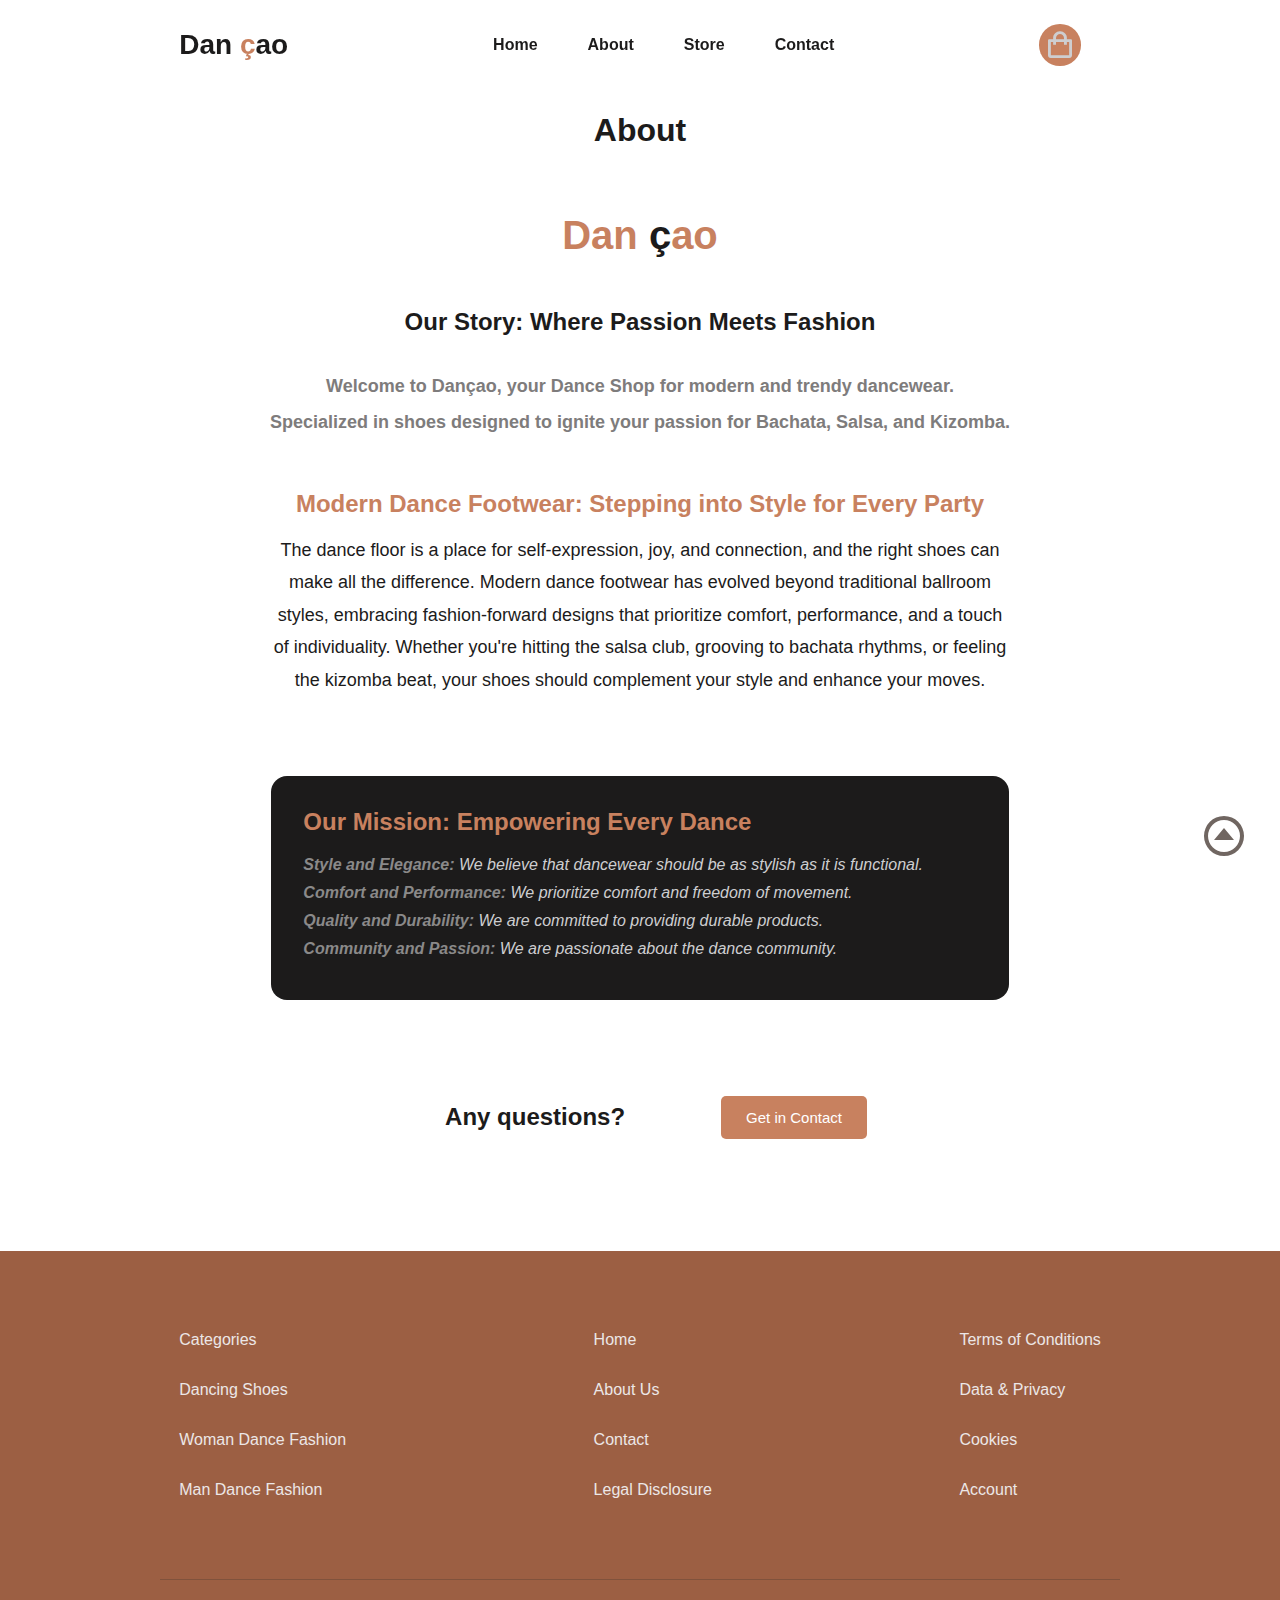
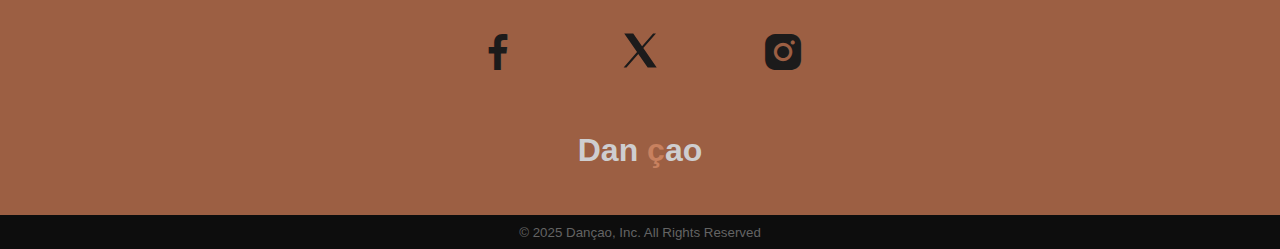
<file: about.html>
<!DOCTYPE html>
<html lang="en">
<head>
    <meta charset="UTF-8">
    <meta name="viewport" content="width=device-width, initial-scale=1.0">
    <link rel="stylesheet" href="style.css">
    <link rel="stylesheet" href="about.css">

    <!-- linked boxicons css -->
    <link rel="stylesheet" href="https://unpkg.com/boxicons@latest/css/boxicons.min.css">

    <title>About Dançao</title>
</head>

<body>
    <header>
        <a href="./index.html" class="logo">Dan <span class="logo-style">ç</span>ao</a>

        <ul class="navlist">
            <li><a href="./index.html">Home</a></li>
            <li><a href="./about.html">About</a></li>
            <li><a href="#">Store</a></li>
            <li><a href="./contact.html">Contact</a></li>
        </ul>

        <div class="header-icons">

            <a class="chart" href="#"><i class='bx bx-shopping-bag'></i></a>

            <i id="menu-icon" class='bx bx-menu'></i>
        </div>
    </header>

    <h1 id="top">About</h1>

    <main>
        <div class="ourstory" id="our-story">
            <a href="#" class="logoabout">Dan <span class="logo-style">ç</span>ao</a>
            <br>
            <h2>Our Story: Where Passion Meets Fashion</h2>

            <h4>Welcome to Dançao, your Dance Shop for modern and trendy dancewear.
            <br> 
            Specialized in shoes designed to ignite your passion for Bachata, Salsa, and Kizomba.</h4>
            <br>
            <h5>Modern Dance Footwear: Stepping into Style for Every Party</h5> 

            <p>The dance floor is a place for self-expression, joy, and connection, and the right shoes can make all the difference. Modern dance footwear has evolved beyond traditional ballroom styles, embracing fashion-forward designs that prioritize comfort, performance, and a touch of individuality. Whether you're hitting the salsa club, grooving to bachata rhythms, or feeling the kizomba beat, your shoes should complement your style and enhance your moves.</p>
        </div>
    
        <section id="our-mission">
            <h2>Our Mission: Empowering Every Dance</h2>
            <ul>
                <li><strong>Style and Elegance:</strong> We believe that dancewear should be as stylish as it is functional.</li>
                <li><strong>Comfort and Performance:</strong> We prioritize comfort and freedom of movement.</li>
                <li><strong>Quality and Durability:</strong> We are committed to providing durable products.</li>
                <li><strong>Community and Passion:</strong> We are passionate about the dance community.</li>
            </ul>
        </section>

        <div class="getintouch">
            <h2>Any questions?</h2>

            <a class="button1" href="./contact.html">Get in Contact</a>
        </div>
    </main>

    <footer>
        <div class="footer-menus">
            <ul>
                <li><a href="index.html#featured" aria-label="Click to view Categories">Categories</a></li>
                <li><a href="index.html#danceshoes" aria-label="Click to go view Dancing Shoes">Dancing Shoes</a></li>
                <li><a href="index.html#woman" aria-label="Click to view Woman Dance Fashion">Woman Dance Fashion</a></li>
                <li><a href="index.html#man" aria-label="Click to view Man Dance Fashion">Man Dance Fashion</a></li>
            </ul>

            <ul>
                <li><a href="./index.html" aria-label="Click to view home">Home</a></li>
                <li><a href="./about.html" aria-label="Click to view About Us">About Us</a></li>
                <li><a href="./contact.html" aria-label="Click to view contact page">Contact</a></li>
                <li><a href="#" aria-label="Click to view Legal Disclosure">Legal Disclosure</a></li>
            </ul>

            <ul>
                <li><a href="#" aria-label="Click to view Terms of Conditions">Terms of Conditions</a></li>
                <li><a href="#" aria-label="Click to view Data & Privacy">Data & Privacy</a></li>
                <li><a href="#" aria-label="Click to view Cookies">Cookies</a></li>
                <li><a href="#" aria-label="Click to view your Account">Account</a></li>
            </ul>
        </div>

        <div class="social">

            <div class="footersocials">
                <a href="./index.html" aria-label="Click to view facebook page"><i class='bx bxl-facebook'></i></a>
                <a href="./index.html" aria-label="Click to view twitter page"><svg xmlns="http://www.w3.org/2000/svg" x="0px" y="0px" width="45" height="45" viewBox="0 0 50 50"><path d="M 6.9199219 6 L 21.136719 26.726562 L 6.2285156 44 L 9.40625 44 L 22.544922 28.777344 L 32.986328 44 L 43 44 L 28.123047 22.3125 L 42.203125 6 L 39.027344 6 L 26.716797 20.261719 L 16.933594 6 L 6.9199219 6 z"></path>
                </svg></a>
                <a href="./index.html" aria-label="Click to view instagram page"><i class='bx bxl-instagram-alt'></i></a>
            </div>

            <a href="./index.html" class="logo">Dan <span class="logo-style">ç</span>ao</a>
        </div>
        <div class="copyright">
            <small>© 2025 Dançao, Inc. All Rights Reserved</small>
        </div>
    </footer>

    <!-- back to top button  -->
    <a id="back-to-top" href="#top" title="Back to top">
        <i class='bx bx-caret-up-circle'></i>
    </a>

    <!-- custom js link -->
    <script src="./script.js"></script>
</body>
</file>
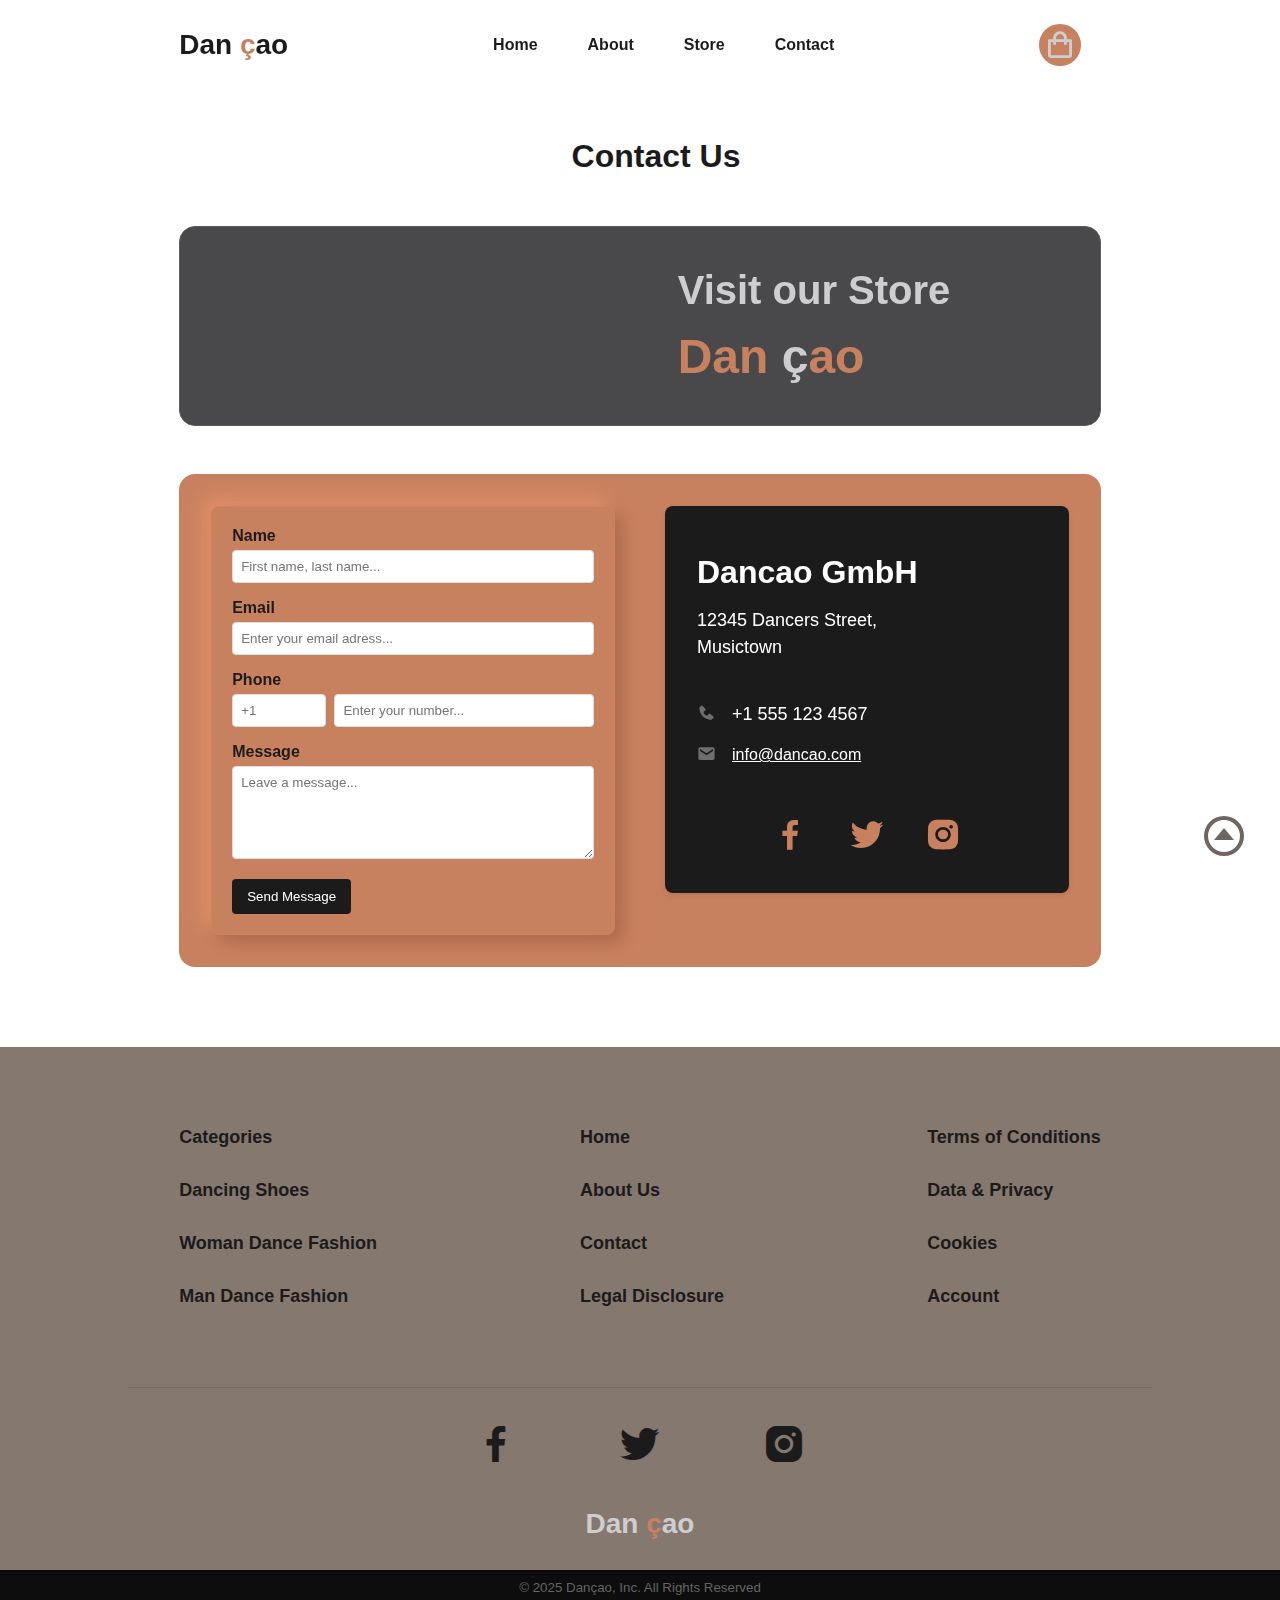
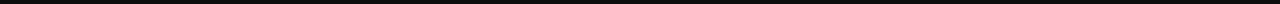
<file: contact.html>
<!DOCTYPE html>
<html lang="en">
<head>
    <meta charset="UTF-8">
    <meta name="viewport" content="width=device-width, initial-scale=1.0">
    <link rel="stylesheet" href="style.css">
    <link rel="stylesheet" href="contact.css">

    <!-- linked boxicons css -->
    <link rel="stylesheet" href="https://unpkg.com/boxicons@latest/css/boxicons.min.css">
    <title>Contact</title>
</head>
<body>
    <header>
        <a href="#" class="logo">Dan <span class="logo-style">ç</span>ao</a>

        <ul class="navlist">
            <li><a href="./index.html">Home</a></li>
            <li><a href="./about.html">About</a></li>
            <li><a href="#">Store</a></li>
            <li><a href="./contact.html">Contact</a></li>
        </ul>

        <div class="header-icons">

            <a class="chart" href="#"><i class='bx bx-shopping-bag'></i></a>

            <i id="menu-icon" class='bx bx-menu'></i>
        </div>
    </header>

    <main>
        <h2 id="top">Contact Us</h2>

        <section class="map-container">
            <iframe src="https://www.google.com/maps/embed?pb=!1m18!1m12!1m3!1d2429.589423162788!2d-73.9865809841804!3d40.75889507927164!2m3!1f0!2f0!3f0!3m2!1i1024!2i768!4f13.1!3m3!1m2!1s0x89c259a9b3117469%3A0xd1442f4c55baf0d0!2sEmpire%20State%20Building!5e0!3m2!1sen!2sus!4v1698774787224!5m2!1sen!2sus"  style="border:0;" allowfullscreen="" loading="lazy" referrerpolicy="no-referrer-when-downgrade"></iframe>

            <div class="map-info">
                <h3>Visit our Store</h3>
                <a href="#" class="logo">Dan <span class="logo-style">ç</span>ao</a>
            </div>
        </section>

        <section class="contact-wrapper">

            <div class="contact-form">

                <form id="contactForm" 
                action="#" 
                method="post">
                    <div class="input-group">
                        <label for="name">Name</label>
                        <input 
                        type="text" 
                        id="name" 
                        name="name" 
                        placeholder="First name, last name..."
                        required>
                    </div>
                    <div class="input-group">
                        <label for="email">Email</label>
                        <input 
                        type="email" 
                        id="email" 
                        name="email" 
                        placeholder="Enter your email adress..."
                        required>
                    </div>
                    <div class="input-group">
                        <label for="tel">Phone</label>
                        <div class="phone-inputs">
                            <input 
                            class="country-code"
                            type="text" id="country-code" name="country-code" 
                            pattern="\+[0-9]*" title="Please enter a valid country code" 
                            placeholder="+1" 
                            required>
                            <input 
                            type="tel" 
                            id="phone" 
                            name="phone" 
                            pattern="[0-9]*" 
                            placeholder="Enter your number..."
                            title="Please enter a valid phone number" 
                            required>
                        </div>
                    </div>
                    <div class="input-group">
                        <label for="message">Message</label>
                        <textarea 
                        id="message" name="message" 
                        rows="5" 
                        placeholder="Leave a message..."
                        required></textarea>
                    </div>
                    <button type="submit" class="submit-btn">Send Message</button>
                </form>
                <p id="confirmationMessage" class="confirmation-message" style="display: none;">Thank you! Your message has been sent.</p>

            </div>

            <div class="contact-info">

                <h3>Dancao GmbH</h3>

                <p>12345 Dancers Street,<br> Musictown</p>
                
                <div class="items">
                    <div class="info-item">
                        <a class="contacticon" href="tel:+1 555 123 4567"><i class='bx bxs-phone'></i></a>

                        <a class="phone" href="tel:+555 123 4567"> <p>+1 555 123 4567</p></a>
                        
                    </div>
                    <div class="info-item">
                        <a class="contacticon" href="mailto:info@dancao.com"><i class='bx bxs-envelope'></i></a>
                        <a class="mail" href="mailto:info@dancao.com">info@dancao.com</a>
                    </div>
                </div>
                <div class="social-links">
                    <a href="#"><i class='bx bxl-facebook'></i></a>
                    <a href="#"><i class='bx bxl-twitter'></i></a>
                    <a href="#"><i class='bx bxl-instagram-alt'></i></a>
                </div>
            </div>
        </section>

    </main>

    <footer>
        <div class="footer-menus">
            <ul>
                <li><a href="index.html#featured" aria-label="Click to view Categories">Categories</a></li>
                <li><a href="index.html#danceshoes" aria-label="Click to go view Dancing Shoes">Dancing Shoes</a></li>
                <li><a href="index.html#woman" aria-label="Click to view Woman Dance Fashion">Woman Dance Fashion</a></li>
                <li><a href="index.html#man" aria-label="Click to view Man Dance Fashion">Man Dance Fashion</a></li>
            </ul>

            <ul>
                <li><a href="./index.html" aria-label="Click to view home">Home</a></li>
                <li><a href="./about.html" aria-label="Click to view About Us">About Us</a></li>
                <li><a href="./contact.html" aria-label="Click to view contact page">Contact</a></li>
                <li><a href="#" aria-label="Click to view Legal Disclosure">Legal Disclosure</a></li>
            </ul>

            <ul>
                <li><a href="#" aria-label="Click to view Terms of Conditions">Terms of Conditions</a></li>
                <li><a href="#" aria-label="Click to view Data & Privacy">Data & Privacy</a></li>
                <li><a href="#" aria-label="Click to view Cookies">Cookies</a></li>
                <li><a href="#" aria-label="Click to view your Account">Account</a></li>
            </ul>
        </div>

        <div class="social">

            <div class="footersocials">
                <a href="./index.html" aria-label="Click to view facebook page"><i class='bx bxl-facebook'></i></a>
                <a href="./index.html" aria-label="Click to view twitter page"><i class='bx bxl-twitter'></i></a>
                <a href="./index.html" aria-label="Click to view instagram page"><i class='bx bxl-instagram-alt'></i></a>
            </div>

            <a href="./index.html" class="logo">Dan <span class="logo-style">ç</span>ao</a>
        </div>
        <div class="copyright">
            <small>© 2025 Dançao, Inc. All Rights Reserved</small>
        </div>
    </footer>

    <a id="back-to-top" href="#top" title="Back to top">
        <i class='bx bx-caret-up-circle'></i>
    </a>

    <!-- Header js -->
    <script src="./script.js"></script>

    <!--  Contact form -->

    <script src="./contact.js"></script>


    
    
</body>
</html>
</file>
<file: style.css>
* {
    box-sizing: border-box;
    margin: 0;
    padding: 0;
    list-style: none;
    text-decoration: none;
    font-family: "Open Sans", sans-serif;
    scroll-behavior: smooth;
    /* font-style: normal; */
}

:root {
    --primary-color:rgb(13, 13, 13);
    --secondary-color: #CECED0;
    --accent-color: #c8815f;
    --mywhite:rgb(242, 239, 235);
    --background-color: #ffffff;
    --textcolor:rgb(28, 27, 27);
    --big-font: 4.5rem;
    --h2-font: 3.3rem;
    --h3-font: 2rem;
    --normal-font: 1rem;
}

/* Google Font Open Sans */
@import url('https://fonts.googleapis.com/css2?family=Open+Sans:ital,wght@0,300..800;1,300..800&display=swap');

#back-to-top {
    position: fixed; 
    bottom: 2rem; 
    right: 2rem; 
    cursor: pointer;
    opacity: 0.7;
    background-color: rgba(0, 0, 0, 0); 
    transition: opacity 0.3s ease; 
    transition: color 0.3s ease;
    z-index: 1000; 
    font-size: 3rem;
    color: rgb(52, 38, 31);
    border: none;
    justify-content: center;
    align-items: center;
    &:hover {
        color: var(--background-color);
        opacity: 0.7;
    }
    &:active {
        color: #f0a37f;
        opacity: 0.8;

    }
}

html, body {
    height: 100vh;
    /* font-weight: 400; */
    background-color: var(--background-color);
    color: var(--textcolor);
    background-color: var(--background-color);

}

header {
    width: 100%;
    top: 0;
    right: 0;
    z-index: 1000;
    position: fixed;
    display: flex;
    justify-content: space-between;
    align-items: center;
    background: transparent;
    padding: 1.5rem 14%;
    transition: all .35s ease;
    .logo {
        font-size: 1.75rem;
        font-weight: 700;
        letter-spacing: 1;
        color: var(--textcolor);
        transition: color 0.35s ease;
        .logo-style {
            color: var(--accent-color);
        }
        &:hover {
            color: var(--accent-color) ;
            .logo-style {
                color: var(--textcolor);
            }
        }
    }
    .navlist {
        display: flex;
        justify-content: center;
        a {
            color: var(--textcolor);
            font-weight: 600;
            padding: .625rem 1.5625rem;
            font-size: var(--normal-font);
            transition: all .36s ease;
            &:hover {
                color: var(--accent-color);
            }
            &:active {
                color: gray;
            }
        }
    }
    .header-icons {
        display: flex;
        justify-content: center;
        align-items: center;
        i {
            font-size: 2rem;
            color: var(--secondary-color);
            background-color: var(--accent-color);
            margin-right: 1.25rem;
            transition: all .36s ease;
            border-radius: 50%;
            padding: .3rem;
            transition: all .36s ease;
            &:hover {
                color: var(--mywhite);
                background-color: var(--accent-color);
            }  
            &:active {
                color: var(--accent-color);
                background-color: var(--mywhite);
            }
        }
    }
}
/* sticky header */
header.sticky {
    background-color: #0000007e;
    padding: .875rem 14%;
    box-shadow: 0px 0px 10px rgba (0, 0, 0 / 10%);
    .logo {
        font-size: 1.75rem;
        font-weight: 700;
        letter-spacing: 1;
        color: var(--background-color);
        transition: color 0.35s ease;
        .logo-style {
            color: var(--accent-color);
            transition: color 0.35s ease;
        }
        &:hover {
            color: var(--accent-color);
            .logo-style {
                color: var(--background-color);
            }
        }
    }
    .navlist {
        display: flex;
        justify-content: center;
        a {
            color: var(--background-color);
            font-weight: 600;
            padding: .625rem 1.5625rem;
            font-size: var(--normal-font);
            transition: all .36s ease;
            &:hover {
                color: var(--accent-color);
            }
            &:active {
                color: var(--background-color);
            }
        }
    }
    .header-icons {
        display: flex;
        justify-content: center;
        align-items: center;
        i {
            font-size: 2rem;
            color: rgba(239, 235, 235, 0.887);
            margin-right: 1.25rem;
            transition: all .36s ease;
            background-color: var(--accent-color);
            &:hover {
                color: var(--accent-color);
                background-color: rgb(200, 192, 192);
            }  
            &:active {
                color: var(--accent-color);
                background-color: rgba(245, 222, 179, 0.036);
                border: 1px solid var(--secondary-color);
            }
        }
        
    }
}


main {
    display: flex;
    flex-direction: column;
    justify-content: center;
    align-items: center;
    margin: 0;
    gap: 0rem;
    box-sizing: border-box;
    section {
        padding: 1.25rem 14%;
        width: 100%;
        background-color: var(--secondary-color);
        margin: 0;
    }

    .home {
        height: 100vh;
        position: relative;
        display: flex;
        align-items: center;
        justify-content: center;
        margin: 0;
        padding: 0;
        overflow: hidden;
        .left {
            width: 50%;
            height: 100%;
            background-color: var( --secondary-color);
            justify-items: center;
            align-content: center;
            .home-text {
                text-align: left;
                margin: 0;
                padding: 0;
                width: 70%;
                h1 {
                    font-size: 5vw;
                    font-weight: 800;
                    line-height: 1.2;
                    letter-spacing: .6rem;
                    margin-bottom: 1.4rem;
                    color: var(--textcolor);
                    span {
                        font-size: 1.5em;
                        
                    }
                }
                p {
                    font-size: var(--normal-font);
                    font-weight: 500;
                    margin-bottom: 3rem;
                    letter-spacing: .2rem;
                }
                .btn {
                    display: inline-block;
                    padding: .8125rem 1.5625rem;
                    background: var(--accent-color);
                    color: var(--background-color);
                    font-size: .9375em;
                    border-radius: .3125rem;
                    transition: all .36s ease;
                    &:hover {
                        background-color: #e0926d;
                        transform: translateY(-0.3125rem);
                    }
                    &:active {
                        background-color: var(--textcolor);
                        color: var(--accent-color);
                    }
    
                }
            }
        }
        .right {
            width: 50%;
            height: 100%;
            background-size: cover;
            background-position: center;
            img {
                width: 100%;
                height: 100%;
                object-fit: cover;
            }
        }
    }

    .featured-cat {
        display: flex;
        flex-direction: column;
        justify-content: center;
        width: 100%;
        background-color:var(--accent-color);
        padding-top: 2rem ;
        padding-bottom: 3rem;
        height: auto;
        h2 {
            text-align: center;
            font-size: var(--h3-font);
            color: var(--background-color);
            margin: 1rem 0;
        }
        .categories {
            display: flex;
            justify-content: center;
            align-items: center;
            gap: 4rem;
            flex-wrap: wrap;
            margin-top: 3rem;
            width: 100%;
            .cat-box {
                position: relative;
                border-radius: 1rem;
                max-width: 21.875rem;
                background-size: cover;
                background-position: center;
                justify-content: center;
                align-items: center;
                text-align: center;
                overflow: hidden;
                transition: 0.35s ease;
                .boxlink {
                    width: 100%;
                    height: 100%;
                    display: flex;
                    flex-direction: column;
                    justify-content: center;
                    align-items: center;
                    color: var(--textcolor);
                    transition: all .35s ease-in-out, all.35s ease;
                    overflow: hidden;
                    img {
                        width: 100%;
                        max-width: 12.5rem;
                        height: 12.5rem;
                        max-height: 300px;
                        object-fit: cover;
                        border-radius: 1rem;
                        transition: border-radius .35s ease;
                    }
                    h5 {
                        position: absolute;
                        bottom: 3em;
                        left: 1.3rem;
                        font-size: 1.2em;
                        letter-spacing: .125rem;
                        margin-bottom: 1rem;
                        background-color: rgba(247, 242, 242, 0.731);
                        margin: 0;
                        width: 100%;
                        padding: 0.5rem;
                        transition: opacity 0.35s ease, color .35s ease;
                        border-radius: .5rem;
                    }
                }

                
            }
             /* added Hover Effect to view content */

            .cat-box:hover {
                transform: scale(1.125) translateY(-0.3125rem);
                cursor: pointer;
                animation-play-state: paused;
                img {
                    border-top-left-radius: 1rem;
                    border-top-right-radius: 1rem;
                    border-bottom-left-radius: 0;
                    border-bottom-right-radius: 0;
                }
                h5 {
                    color: var(--accent-color);
                }
                
            }
        }
    }

    .new-arrivals {
        display: flex;
        flex-direction: column;
        justify-content: center;
        align-items: center;
        background-color: var(--secondary-color);
        padding-top: 2rem;
        height: auto;
        align-items: center;
        gap: 1.5rem;
        h2 {
            font-size: var(--h3-font);
            color: var(--background-color);
            margin: 1rem 0;
        }
        .arrivals-content {
            overflow: hidden;
            width: 70vw;
            height: 50vh;
            display: flex;
            justify-content: center;
            align-items: top;
            .new-card {
                margin-right: 1rem;
                border: .5px solid rgb(214, 214, 214);
                width: 12.5rem;
                border-radius: 1rem;
                display: flex;
                gap: 1rem;
                height: 21.875rem;
                flex-direction: column;
                justify-content: center;
                align-items: flex-start;
                padding: 1rem 1rem;
                transition: all .35s ease-in-out;
                background-color: var(--background-color);
                &:hover {
                    transform: scale(1.1);
                    cursor: pointer;
                }
    
                .product-pic {
                    width: 100%;
                    background-position: center;
                    background-size: cover;
                    border-radius: 0.5rem;
                    transition: all .45 ease-in-out;
                    border: .5px solid rgb(214, 214, 214);
                    &:hover {
                        cursor: pointer;
                    }
                }
    
                h5 {
                    font-size: .9em;
                    color: var(--textcolor);
                    padding: 0 1rem;
                }
                .chart-line {
                    width: 100%;
                    display: flex;
                    justify-content: space-between;
                    align-items: center;
                    padding: 0 1rem;
                    small {
                        color: rgb(138, 138, 138);
                    }
                    a i {
                        color: var(--accent-color);
                        border: 1px solid var(--secondary-color);
                        border-radius: 50%;
                        font-size: 1.1rem;
                        padding: .3rem;
                        justify-content: center;
                        align-items: center;
                        align-self: center;
                        transition: all .35s ease;
                        &:hover {
                            color: var(--accent-color);
                            border: 1px solid var(--textcolor);
                        }
                        &:active {
                            background-color: var(--accent-color);
                            color: var(--background-color);
                            border: none;
                        }
                        
                    }
                }
                .calltoaction {
                    width: 100%;
                    display: flex;
                    align-items: center;
                    justify-content: space-between;
                    padding: 0 1rem;
                    p {
                        color: rgb(93, 92, 92);
                        font-weight: bold;
                    }
                    button {
                        background-color: var(--accent-color);
                        padding: .3rem .4rem;
                        border-radius: .3rem;
                        border: none;
                        font-weight: bold;
                        color: var(--background-color);
                        transition: all .35s ease;
                        &:hover {
                            background-color:#dd926f;
                            cursor: pointer;
                            color: var(--background-color);
                        }
                        &:active {
                            background-color: var(--textcolor);
                            color: var(--background-color);
                        }
                    }
                }
                    
            }

        }
            .new-card1 {
                height: 17.1875rem;
                border: .5px solid rgb(197, 197, 197);
                padding: 1rem 1rem;
                transition: all .35s ease-in-out;
                background-color: #ffffff64;
                width: 12.5rem;
                border-radius: 1rem;
                display: flex;
                gap: 1.5rem;
                flex-direction: column;
                justify-content: center;
                align-items: center;
                text-align: center;
                padding: 1rem 1rem;
                align-self: center;
                h3 {
                    color: var(--accent-color);
                    margin: 0;
                }
                .links {
                    margin-top: 1rem;
                    a {
                        color: var(--textcolor);
                        font-size: .9rem;
                        text-decoration: underline;
                        transition: all .35s ease;
                        &:hover {
                            text-decoration: none;
                        }
                        &:active {
                            text-decoration: underline;
                            text-decoration-color: var(--accent-color);
                        }
                    }
                }
                .all {
                    padding: .3rem .4rem;
                    border-radius: .3rem;
                    border: none;
                    font-weight: bold;
                    color: var(--background-color);
                    transition: all .35s ease;
                    background-color: var(--textcolor);
                    &:hover {
                        color: var(--background-color);
                        background-color: var(--accent-color);
                        cursor: pointer;
                    }
                    &:active {
                        color: var(--accent-color);
                        background-color: var(--textcolor);
                        border: none;
                    }
                }

            }
            
        }
    }

    /* Slider animation */
    .arrivals-content .slider {
        animation: slide 60s linear infinite;
        display: flex;
        width: calc(13.5rem * 7 + 5rem);
        transition: transform 0.5s ease-in-out;
    }

    @keyframes slide {
        0% {
            transform: translateX(0);
        }
        100% {
            transform: translateX(calc(-13.5rem * 7 - 5rem));
        }
    }

    .arrivals-content:hover .slider { 
        animation-play-state: paused;
    }

    .man, .woman {
        background-position: center;
        background-size: cover;
        position: relative;
        height: 100vh;
        justify-content: center;
        text-align: center;
        &::before {
            content: '';
            position: absolute;
            top: 0;
            left: 0;
            width: 100%;
            height: 100%;
            background: rgba(0, 0, 0, 0.5); 
            transition: all 0.35s ease;
            z-index: 1;
        }
        &:hover::before {
            background: rgba(0, 0, 0, 0.59); 
        }
        h2 {
            text-align: center;
            font-size: var(--h3-font);
            color: var(--secondary-color);
            z-index: 2;
            position: relative;
            margin: 3rem 0;
        }
    }

    .woman {
        background-image: url(./images/Bild\ 25.01.25\ um\ 21.55.jpeg);
        width: 100%;
        height: auto;
        min-height: 100vh;
        justify-content: center;
        align-items: center;
        padding: 2rem 14%;
        .section-content {
            display: flex;
            flex-wrap: wrap;
            justify-content: center;
            align-items: flex-start;
            gap: 2rem;
            width: 100%;
            height: 100%;
            position: relative;
            z-index: 2;
            padding-top: 1rem;
            margin: 2rem 0;
            .men-cards {
                position: relative;
                background-color: rgba(254, 190, 144, 0.375);
                width: auto;
                height: fit-content;
                border-radius: .5rem;
                display: flex;
                gap: 1rem;
                flex-direction: column;
                justify-content: center;
                align-items: center;
                padding: 1rem;
                margin-bottom: 1rem;
                transition: all .35s ease;
                &:hover {
                    transform: translateY(-2px); 
                }
                .productcard-men {
                    background-color: var(--textcolor);
                    width: 100%;
                    border-radius: .5rem;
                    display: flex;
                    flex-direction: column;
                    justify-content: center;
                    align-items: flex-start;
                    gap: .1rem;
                    border: 1px var(--textcolor);
                    overflow: hidden;
                    color: var(--background-color);
                    padding: .75rem;
                    transition: transform 0.2s ease-in-out, box-shadow 0.2s ease-in-out;
                    &:hover {
                        background-color: rgb(30, 30, 30);
                        transform: scale(1.05); 
                        box-shadow: 0 6px 12px rgba(187, 141, 107, 0.561);
                    }
                    img {
                        max-width: 12.5rem;
                        width: 100%;
                        background-position: center;
                        background-size: cover;
                        border-radius: 0.5rem;
                        transition: all .35 ease-in-out;
                        &:hover {
                            cursor: pointer;
                        }
                    }
                    h5 {
                        font-size: .9em;
                        color: var(--secondary-color);
                        margin-top: 1rem;
                    }
                    .chart-line {
                        width: 100%;
                        display: flex;
                        justify-content: space-between;
                        align-items: center;
                        padding: 0 .5rem;
                        margin-bottom: .8rem;
                        small {
                            color: rgb(86, 86, 86);
                        }
                        a i {
                            color: var(--accent-color);
                            border: 1px solid var(--secondary-color);
                            border-radius: 50%;
                            font-size: 1.1rem;
                            padding: .3rem;
                            justify-content: center;
                            align-items: center;
                            align-self: center;
                            &:hover {
                                color: var(--background-color);
                                border: 1px solid var(--accent-color);
                            }
                            &:active {
                                background-color: var(--secondary-color);
                                color: var(--accent-color);
                                border: none;
                            }
                            
                        }
                    }
                    .calltoaction {
                        width: 100%;
                        display: flex;
                        align-items: center;
                        justify-content: right;
                        gap: 1.5rem;
                        p {
                            color: rgb(164, 162, 162);
                        }
                        button {
                            background-color: var(--accent-color);
                            padding: .3rem .4rem;
                            border-radius: .3rem;
                            border: none;
                            font-weight: bold;
                            color: var(--secondary-color);
                            &:hover {
                                background-color:#f0a37f;
                                cursor: pointer;
                                color: var(--background-color);
                            }
                            &:active {
                                background-color: var(--background-color);
                                color: var(--accent-color);
                            }
                        }
                    }
                }
            }
        }
    }

    .man {
        background-image: url(https://ermesdance.com/cdn/shop/files/Marco_Banner.png?v=1706174134&width=1600);
        width: 100%;
        height: auto;
        min-height: 100vh;
        justify-content: center;
        align-items: center;
        padding: 2rem 14%;
        .section-content {
            display: flex;
            flex-wrap: wrap;
            justify-content: space-between;
            align-items: flex-start;
            gap: 1rem;
            width: 100%;
            height: 100%;
            position: relative;
            z-index: 2;
            padding-top: 1rem;
            margin: 2rem 0;
            .men-cards {
                position: relative;
                background-color: rgba(254, 190, 144, 0.561);
                width: fit-content;
                height: 80%;
                border-radius: 1rem;
                display: flex;
                gap: 2rem;
                flex-direction: column;
                justify-content: center;
                align-items: center;
                padding: 2rem 1rem;
                margin-bottom: 4.5rem;
                transition: all .35s ease;
                &:hover {
                    transform: translateY(-2px); 
                }
                .productcard-men {
                    background-color: var(--textcolor);
                    width: 90%;
                    border-radius: .5rem;
                    display: flex;
                    flex-direction: column;
                    justify-content: center;
                    align-items: flex-start;
                    gap: .9rem;
                    border: 1px var(--textcolor);
                    overflow: hidden;
                    color: var(--background-color);
                    padding: .75rem;
                    transition: transform 0.2s ease-in-out, box-shadow 0.2s ease-in-out;
                    &:hover {
                        background-color: rgb(30, 30, 30);
                        box-shadow: 0 6px 12px rgba(187, 141, 107, 0.561);
                        transform: scale(1.1);
                    }
                    img {
                        max-width: 16.1875rem;
                        width: 100%;
                        background-position: center;
                        background-size: cover;
                        border-radius: 0.5rem;
                        transition: all .35 ease-in-out;
                        &:hover {
                            transform: scale(1.1);
                            cursor: pointer;
                        }
                    }
                    h5 {
                        font-size: .9em;
                        color: var(--secondary-color);
                        padding: 0 1rem;
                    }
                    .chart-line {
                        width: 100%;
                        display: flex;
                        justify-content: space-between;
                        align-items: center;
                        padding: 0 1rem;
                        small {
                            color: rgb(86, 86, 86);
                        }
                        a i {
                            color: var(--accent-color);
                            border: 1px solid var(--secondary-color);
                            border-radius: 50%;
                            font-size: 1.1rem;
                            padding: .3rem;
                            justify-content: center;
                            align-items: center;
                            align-self: center;
                            &:hover {
                                color: var(--background-color);
                                border: 1px solid var(--accent-color);
                            }
                            &:active {
                                background-color: var(--secondary-color);
                                color: var(--accent-color);
                                border: none;
                            }
                            
                        }
                    }
                    .calltoaction {
                        width: 100%;
                        display: flex;
                        align-items: center;
                        justify-content: space-between;
                        padding: 0 1rem;
                        p {
                            color: rgb(164, 162, 162);
                        }
                        button {
                            background-color: var(--accent-color);
                            padding: .3rem .4rem;
                            border-radius: .3rem;
                            border: none;
                            font-weight: bold;
                            color: var(--secondary-color);
                            &:hover {
                                background-color:#f0a37f;
                                cursor: pointer;
                                color: var(--background-color);
                            }
                            &:active {
                                background-color: var(--background-color);
                                color: var(--accent-color);
                            }
                        }
                    }
                }

            }
        }
    }

    .danceshoes {
        justify-content: center;
        align-items: center;
        width: 100%;
        padding: 4rem 14%;
        background-color: var(--background-color);
        .center-text {
            text-align: center;
            h2 {
                font-size: var(--h3-font);
                color: var(--textcolor);
            }
        }
        .danceshoes-content {
            display: grid;
            grid-template-columns: repeat(auto-fit, minmax(9.375rem, 1fr));
            gap: 2rem;
            align-items: center;
            width: 100%;
            justify-items: center;
            margin-top: 4rem;
            height: auto;
            .row {
                position: relative;
                transition: all .35s ease;
                border-radius: 1rem;
                overflow: hidden;
                width: 100%;
                max-width: 18.75rem;
                max-height: 18.75rem;
                background-size: cover;
                background-position: center;
                object-fit: cover;
                &:hover {
                    transform: scale(0.9) translateY(-0.3125rem);
                    cursor: pointer;
                }
                img {
                width: 100%;
                max-width: 21.875rem;
                height: auto;
                }
                .fea-text {
                    position: absolute;
                    top: 2.5rem;
                    left: 3.125rem;
                    h5 {
                        font-size: 1.6em;
                        letter-spacing: .125rem;
                        margin-bottom: 1rem;
                    }
                    p {
                        color: #555;
                        font-size: .9375em;
                        font-weight: bold;
                    }
                }
                
                .arrow {
                    position: absolute;
                    bottom: 2.5rem;
                    left: 3.125rem;
                    justify-content: center;
                    align-items: center;
                    i {
                        height: 2.1875rem;
                        width: 2.1875rem;
                        padding: .25rem;
                        background: rgba(0, 0, 0, 0.761);
                        border-radius: 50%;
                        font-size: 1.25rem;
                        color: var(--background-color);
                        justify-content: center;
                        align-items: center;
                        display: inline;
                        transition: all .35s ease;
                    }
                }
            }
            .row:hover i {
                background-color: var(--accent-color);
            }
        }
    }

    .partners {
        text-align: center;
        padding: 3.125rem 0;
        h2 {
            margin-bottom: 1rem;
            font-size: var(--h3-font);
            color: var(--background-color);
        }
        .partner-logos {
            display: flex;
            justify-content: center;
            flex-wrap: wrap;
            margin-top: 2.5rem;
            gap: 3rem;
            a img {
                max-width: 15.625rem;
                margin: 1rem;
                border-radius: .25rem;
                transition: all .35s ease;
                &:hover {
                    cursor: pointer;
                }
            }
        }
    }

footer {
    width: 100%;
    height: auto;
    background-color: #9c5f43;
    display: flex;
    flex-direction: column;
    justify-content: center;
    align-items: center;
    position: relative;
    color: var(--secondary-color);
    .footer-menus {
        margin: 2rem 0;
        display: flex;
        justify-content: space-between;
        align-items: center;
        gap: 3rem;
        padding: 3rem 14%;
        width: 100%;
        flex-wrap: wrap;
        ul {
            display: flex;
            flex-direction: column;
            gap: 2rem;
            li a {
                font-size: 1rem;
                font-weight: 500;
                transition: color 0.35s ease;
                color: var(--mywhite);
                transition: all .35s ease;
                &:hover {
                    text-decoration: underline;
                }
                &:active {
                    color: rgb(36, 36, 36);
                    text-decoration: none;
                }

            }
        }
    }
    .social {
        display: flex;
        flex-direction: column;
        justify-content: center;
        align-items: center;
        width: 75%;
        border-top: 1px solid rgba(56, 49, 44, 0.271);
        height: fit-content;
        margin-bottom: 4rem;
        gap: 3rem;
        .footersocials {
            display: flex;
            justify-content: center;
            align-items: center;
            gap: 6rem;
            font-size: 3em;
            transition: all .35s ease;
            padding-top: 3rem;
            width: fit-content;
            a {
                i, svg {
                    color: var(--textcolor);
                    transition: all .35s ease;
                    fill: var(--textcolor);
                    margin: 0;
                    &:hover {
                    color: var(--accent-color);
                    fill: var(--accent-color);
                    }
                    &:active {
                        color: var(--secondary-color);
                    }
                }

            }
        }
        .logo {
            font-size: 2em;
            font-weight: 700;
            letter-spacing: 1;
            color: var(--secondary-color);
            margin-bottom: 1rem;
            .logo-style {
                color: var(--accent-color);
            }
        }

    }
    .copyright {
        width: 100%;
        height: auto;
        background-color: var(--primary-color);
        position: absolute;
        bottom: 0;
        color: rgb(100, 100, 100);
        text-align: center;
        padding: .5rem;
    }
}


#menu-icon {
    color: var(--background-color);
    font-size: 2em;
    display: none;
    cursor: pointer;
    background-color: rgba(0, 0, 0, 0);
    transition: all .35s ease;
    &:hover {
        color: var(--secondary-color);
        border: 1px solid var(--accent-color);
    }
    &:active {
        color: var(--background-color);
    }
}

@media screen and (min-width: 768px) and (max-width: 1023px) {
    header {
        padding: .4375rem 4%;
        transition: .2s;
    }
    header.sticky {
        padding: .875rem 4%;
        transition: .2s;
    }
    section{
        padding: 5rem 4%;
        transition: .1s;
    }

    footer {
        .footer-menus {
            ul li {
                a {
                    font-size: 1.5vw;
                }
            }
        }
    }
}

@media screen and (max-width: 670px) {
    header {
        padding: 1rem 1vw; 
        .logo {
            margin-left: 3rem;
            transition: all .45s ease;
        }
        .bx.bx-shopping-bag {
            border: 1px solid var(--secondary-color);
            font-size: 1.5rem;
            padding: .5rem;
            &:hover {
                color: var(--textcolor);
                background-color: var(--secondary-color);
            }
        }
        .navlist {
            position: absolute;
            top: 100%;
            left: -100%;
            width: 17.5rem; 
            height: 100vh;  
            background-color: var(--secondary-color);
            display: flex;
            flex-direction: column;
            align-items: center;
            padding: 9.375rem 1.875rem;
            transition: all .45s ease;
            color: var(--textcolor);
            a {
                display: block;
                margin: 1.2rem 0;
            }
        }
        .navlist-open {
            left: 0;
            a {
                display: block;
                margin: 1.2rem 0;
            }
        }
        .bx.bx-shopping-bag {
            background-color: var(--secondary-color);
            color: var(--accent-color);
        }
    }
    
    header.sticky {
        padding: 1rem 1%; 
        .bx.bx-shopping-bag {
            color: var(--accent-color);
            background-color: #55555500;
            border: 1px solid var(--secondary-color);
            font-size: 1.5rem;
            padding: .5rem;
            &:hover {
                background-color: var(--secondary-color);
            }
        }
        .navlist {
            a {
                display: block;
                margin: 1.2rem 0;
                color: var(--textcolor);
            }
        }
        .navlist-open {
            left: 0;
        }

    }

    .left {
        width: 70%;
        .heroarrivals {
            font-size: .125em;
            
        }
        .btn {
            padding: 0;
        }
    }
    .right {
        width: 30%;
    }
    


    #menu-icon {
        display: block;

    }

    .new-arrivals {
        padding-bottom: 2rem;
        .new-card {
            width: 6.25rem;
            padding: .5rem;
        }
    }

    .man, .woman {
        justify-content: center;
        align-items: center;
        .section-content {
            display: flex;
            justify-content: center;
            align-items: center;
        }
    }

    #woman {
        padding: 0;
        .section-content {
            padding: 0;
            justify-content: center;
            gap: 1rem;
            .men-cards {
                width: 12.5rem;
                .productcard-men {
                    justify-content: center;
                    text-align: left;
                    &:hover {
                        cursor: pointer;
                    }
                    img {
                        max-width: auto;
                        justify-self: center;
                    }
                    h5 {
                        width: 100%;
                        padding: 0;
                    }
                    .chart-line {
                        width: 100%;
                        padding: 0;
                        
                    }
                    .calltoaction {
                        width: 100%;
                        padding: 0;
                        button {
                            font-size: .7em;
                        }
                    }
    
                }
            }
        }

        
    }
    .partners {
        text-align: center;
        padding-top: 2.5rem;
        padding-bottom: 0;
        h2 {
            margin-bottom: 0;
            font-size: var(--h3-font);
            color: var(--background-color);
        }
        .partner-logos {
            display: flex;
            justify-content: center;
            flex-wrap: wrap;
            margin: 1.5rem 0;
            gap: .5rem;
            a img {
                max-width: 7.8125rem;
                margin: .5rem;
                border-radius: .25rem;
                transition: all .35s ease;
                &:hover {
                    cursor: pointer;
                }
            }
        }
    }

    footer {
        .footer-menus {
            display: flex;
            height: 50%;
            align-items: center;
            transition: all .45s ease;
            padding: 3em;
            ul li {
                a {
                    display: block;
                    text-align: center;
                    font-size: 2.3vw;
                }
                
            }
            
    
        }
        .social {
            font-size: .8rem;
        }
    }
}
</file>
<file: about.css>
* {
    box-sizing: border-box;
    margin: 0;
    padding: 0;
    list-style: none;
    text-decoration: none;
    font-family: "Open Sans", sans-serif;
    scroll-behavior: smooth;
    /* font-style: normal; */
}

:root {
    --primary-color:rgb(13, 13, 13);
    --secondary-color: #CECED0;
    --accent-color: #c8815f;
    --mywhite:rgb(236, 231, 231);
    --background-color: #ffffff;
    --textcolor:rgb(28, 27, 27);
    --big-font: 4.5rem;
    --h2-font: 3.3rem;
    --h3-font: 2rem;
    --normal-font: 1rem;
}

/* Google Font Open Sans */
@import url('https://fonts.googleapis.com/css2?family=Open+Sans:ital,wght@0,300..800;1,300..800&display=swap');

h1 {
    margin-top: 7rem;
    margin-bottom: 2rem;
    text-align: center;
    font-size: 2em;

}

p {
    line-height: 1.8;
    font-size: 1.125em;

}

main {
    display: flex;
    padding:  2rem 14%;
    flex-direction: column;
    justify-content: center;
    align-items: center;
    box-sizing: border-box;
    gap: 4rem;
    margin-bottom: 3rem;
    .ourstory {
        width: 100%;
        display: flex;
        flex-direction: column;
        justify-content: center;
        align-items: center;
        gap: 1rem;
        h2 {
            font-weight: 700;
            margin: 0;
        }
        h4 {
            text-align: center;
            line-height: 2;
            color: rgb(126, 124, 124);
            font-size: 1.125em;
            margin-top: 1rem;
        }
        .logoabout {
            font-size: 2.5em;
            font-weight: 700;
            letter-spacing: 1;
            color: var(--accent-color);
            width: 100%;
            text-align: center;
            display: block;
            .logo-style {
                color: var(--textcolor);
            }
        }
        h5 {
            font-weight: 700;
            text-align: center;
            width: 80%;
            margin: 0;
            color: var(--accent-color);
            font-size: 1.5em;
        }
        p {
            width: 80%;
            text-align: center;
        }
    }
    section {
        width: 80%;
        border-radius: 1rem;
        background-color: var(--textcolor);
        color: var(--secondary-color);
        margin-top: 1rem;
        padding: 2rem;
        text-align: left;
        justify-content: center;
        align-items: center;
        h2 {
            font-weight: 700;
            margin-bottom: 1.25rem;
            color: var(--accent-color); 
            width: 100%;
        }
        ul {
            padding: 0;
            width: 100%;
            li {
                margin-bottom: 10px;
                font-style: oblique;
                strong{
                    font-weight: 700;
                    color: rgb(138, 137, 137);
                }
            }
        }
    }

    .getintouch {
        display: flex;
        justify-content: center;
        align-items: right;
        gap: 6rem;
        margin: 2rem 0;
        width: 70%;
        margin-left: 2rem;
        h2 {
            align-self: center;
        }
        .button1 {
            display: inline-block;
            padding: .8125rem 1.5625rem;
            background: var(--accent-color);
            color: var(--background-color);
            font-size: .9375em;
            border-radius: .3125rem;
            border: none;
            transition: all .36s ease;
            &:hover {
                background-color: #e0926d;
                transform: translateY(-0.3125rem);
                cursor: pointer;
            }
            &:active {
                background-color: var(--secondary-color);
                color: var(--accent-color);
                border: 1px solid var(--accent-color);
                font-weight: bold;
            }
        }
    }

}


@media (max-width: 670px) {
    header {
        padding: 1rem 5%; 
        .navlist {
            position: absolute;
            top: 100%;
            left: -100%;
            width: 17.5rem; 
            height: 100vh;  
            background-color: var(--secondary-color);
            display: flex;
            flex-direction: column;
            align-items: center;
            padding: 9.375rem 1.875rem;
            transition: all .45s ease;
            color: var(--textcolor);
            a {
                display: block;
                margin: 1.2rem 0;
            }
        }
        .navlist-open {
            left: 0;
        }
        .bx.bx-shopping-bag {
            background-color: var(--accent-color);
            color: var(--background-color);
            border: none;
            &:hover {
                background-color: rgba(0, 0, 0, 0);
                color: var(--accent-color);
                border: 1px solid var(--textcolor);
            }
            &:active {
                background-color: var(--accent-color);
                color: var(--background-color);
            }
        }
    }
    
    header.sticky {
        padding: 1rem 5%; 
        .bx.bx-shopping-bag {
            color: var(--accent-color);
            background-color: #55555500;
            border: 1px solid var(--secondary-color);
            &:hover {
                background-color: var(--secondary-color);
            }
        }

    }

    #menu-icon {
        display: block;
        color: var(--textcolor);
        font-size: 2rem;
        &:hover {
            border-radius: 1px solid var(--accent-color);
            border-radius: 50%;
            color: var(--accent-color);
        }
        &:active {
            color: var(--textcolor);
        }
    }

    footer {
        .footer-menus {
            display: flex;
            height: 50%;
            align-items: center;
            transition: all .45s ease;
            padding: 3em;
            ul li {
                a {
                    display: block;
                    text-align: center;
                    font-size: 2.3vw;
                }
                
            }
            
    
        }
        .social {
            font-size: .8rem;
        }
    }
    main {
        text-align: center;
    }
}
</file>
<file: contact.css>
* {
    box-sizing: border-box;
    margin: 0;
    padding: 0;
    list-style: none;
    text-decoration: none;
    font-family: "Open Sans", sans-serif;
    scroll-behavior: smooth;
    /* font-style: normal; */
}

:root {
    --primary-color:rgb(13, 13, 13);
    --secondary-color: #CECED0;
    --accent-color: #c8815f;
    --mywhite:rgb(236, 231, 231);
    --background-color: #ffffff;
    --textcolor:rgb(28, 27, 27);
    --big-font: 4.5rem;
    --h2-font: 3.3rem;
    --h3-font: 2rem;
    --normal-font: 1rem;
}

/* Google Font Open Sans */
@import url('https://fonts.googleapis.com/css2?family=Open+Sans:ital,wght@0,300..800;1,300..800&display=swap');

main {
    align-items: center;
    display: flex;
    flex-direction: column;
    height: auto;
    gap: 3rem;
    margin-top: 4rem;
    padding: 5rem 14%;
    h2 {
        font-size: var(--h3-font);
        margin-left: 2rem;
        margin-bottom: .5rem;
        line-height: 0.8;
    }

    .map-container {
        width: 100%;
        border: 1px solid #5a5a5a;
        background-color: #49494b;
        border-radius: 1rem;
        padding: 1.5rem;
        display: flex;
        justify-content: center;
        align-items: center;
        gap: 3rem;
        flex-wrap: wrap;
        .iframe {
            width: 15.625rem; height: 9.375rem;
            display: inline-block;
        }
        .map-info {
            justify-content: center;
            align-items: center;
            display: flex;
            flex-direction: column;
            gap: 1rem;
            h3 {
                color: var(--secondary-color);
                font-size: 2.5rem;
            }
            .logo {
                font-size: 3rem;
                font-weight: 700;
                letter-spacing: 1;
                color: var(--accent-color);
                width: 100%;
                .logo-style {
                    color: var(--secondary-color);
                }
            }
        }
    }

    .contact-wrapper {
        display: flex;
        flex-wrap: wrap;
        justify-content: space-between;
        gap: 3.125rem;
        width: 100%;
        background-color: var(--accent-color);
        border-radius: 1rem;
        padding: 2rem;
        .contact-form, .contact-info {
            flex: 1 1 45%; 
            padding: 1.25rem;
            border-radius: .5rem;
            box-shadow: 0 2px 5px rgba(0, 0, 0, 0.1); 
            width: 100%;
        }
        .contact-form {
            background-color: var(--accent-color);
            border: 1px solid  #d0835f;
            box-shadow: 8px 8px 16px  #ad6b4c, -8px -8px 16px  #e1916b; /* added neumorphism-shadow */
            .input-group {
                margin-bottom: 1rem;
                label {
                    display: block;
                    margin-bottom: .3125rem;
                    font-weight: bold;
                }
                input[type="text"], input[type="email"], input[type="tel"], textarea {
                    width: 100%;
                    padding: .5rem;
                    border: 1px solid #ddd;
                    border-radius: .25rem;
                    box-sizing: border-box; 
                    textarea {
                        resize: vertical; 
                    }
                }
                .phone-inputs {
                    display: flex;
                    justify-content: center;
                    align-items: center;
                    gap: .5rem;
                    .country-code {
                        width: 35%;
                    }
                }
            }
            .submit-btn {
                background-color: var(--textcolor);
                color: white;
                padding: 10px 15px;
                border: none;
                border-radius: 4px;
                cursor: pointer;
                transition: background-color 0.3s; 
                &:hover {
                    background-color: rgb(47, 47, 47);
                }
            }
        }

    
        /* contact info  */
        .contact-info {
            background-color: var(--textcolor);
            color: var(--background-color);
            width: 100%;
            justify-content: center;
            align-items: center;
            display: flex;
            flex-direction: column;
            text-align: flex-start;
            padding: 2rem;
            height: fit-content;
            gap: 1rem;
            h3 {
                font-size: var(--h3-font);
                margin-top: 1rem;
                width: 100%;
            }
            p {
                font-size: 1.125em;
                line-height: 1.5em;
                align-self: flex-start;
            }
            .items {
                display: flex;
                flex-direction: column;
                justify-content: center;
                width: 100%;
                margin-top: 1.5rem;
                .info-item {
                    display: flex;
                    align-items: center;
                    margin-bottom: 1rem;
                    gap: .5rem;
                    p {
                        font-size: 1.125em;
                    }
                    .contacticon {
                        margin-right: .5rem;
                        color: rgb(111, 109, 109);
                        font-size: 1.2em;
                        &:hover {
                            color: var(--accent-color);
                        }
                    }
                    .phone {
                        color: var(--background-color);
                        &:hover {
                            color: var(--accent-color);
                        }
                    }
                    .mail {
                        color: var(--background-color);
                        text-decoration: underline;
                        &:hover {
                            text-decoration: none;
                        }
                    }
                }
            }

            .social-links {
                margin-top: 1rem;
                text-align: center;
                a {
                    display: inline-block;
                    margin: 0 1rem;
                    font-size: 2.5em;
                    color: var(--accent-color);
                    transition: color 0.3s;
                    &:hover {
                        color: var(--background-color);
                    }
                }
                
            }
        }    
    }
}

footer {
    width: 100%;
    height: auto;
    background-color: rgba(96, 81, 69, 0.776);
    display: flex;
    flex-direction: column;
    justify-content: center;
    align-items: center;
    position: relative;
    color: var(--secondary-color);
    .footer-menus {
        margin: 2rem 0;
        display: flex;
        justify-content: space-between;
        align-items: center;
        gap: 3rem;
        padding: 3rem 14%;
        width: 100%;
        flex-wrap: wrap;
        ul {
            display: flex;
            flex-direction: column;
            gap: 2rem;
            li a {
                font-size: 1.125em;
                font-weight: 600;
                transition: color 0.35s ease;
                color: var(--textcolor);
                &:hover {
                    text-decoration: underline;

                }

            }
        }
    }
    .social {
        display: flex;
        flex-direction: column;
        justify-content: center;
        align-items: center;
        width: 80%;
        border-top: 1px solid rgba(96, 81, 69, 0.271);
        height: auto;
        margin-bottom: 2rem;
        gap: 2rem;

        .footersocials {
            display: flex;
            justify-content: center;
            align-items: center;
            gap: 6rem;
            font-size: 3em;
            transition: all .35s ease;
            padding-top: 2rem;
            a i {
                color: var(--textcolor);
                transition: all .35s ease;
                &:hover {
                    color: var(--accent-color);
                }
                &:active {
                    color: var(--secondary-color);
                }
            }
        }
        .logo {
            font-size: 1.75rem;
            font-weight: 700;
            letter-spacing: 1;
            color: var(--secondary-color);
            margin-bottom: 2rem;
            .logo-style {
                color: var(--accent-color);
            }
        }

    }
    .copyright {
        width: 100%;
        height: auto;
        background-color: var(--primary-color);
        position: absolute;
        bottom: 0;
        color: rgb(100, 100, 100);
        text-align: center;
        padding: .5rem;
    }
}
</file>
